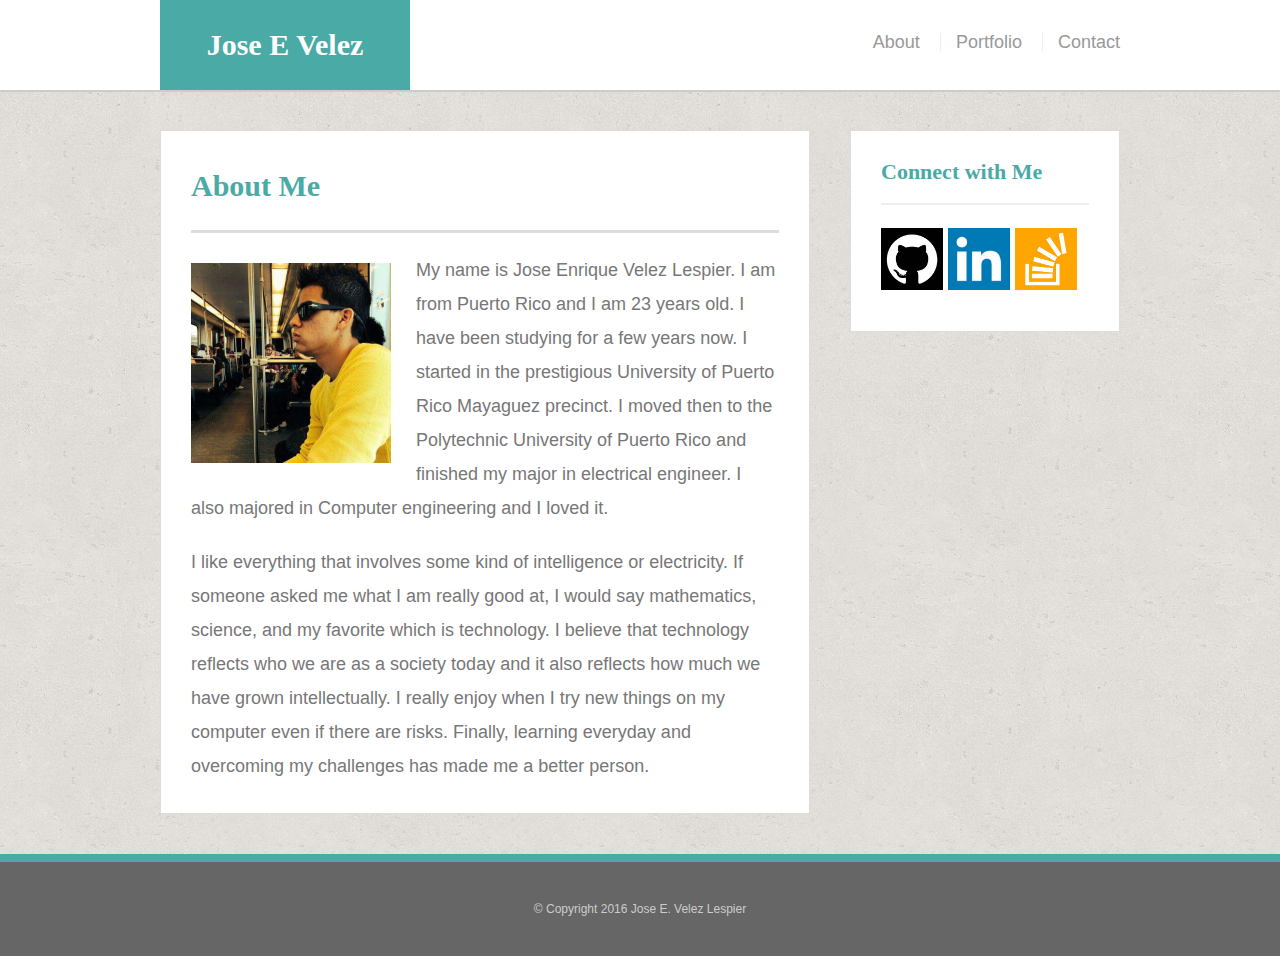
<file: index.html>
<!doctype html>
<html>
<head>
	<meta charset="UTF-8">
	<title>About | Your Name</title>
	<link rel="stylesheet" type="text/css" href="assets/css/reset.css">
	<link rel="stylesheet" type="text/css" href="assets/css/style.css">
	<meta name="viewport" content="width=device-width, initial-scale=1.0">
</head>
<body>

	<header id="masthead">
		<div class="container">
			<a href="index.html" id="logo">Jose E Velez</a>
			<nav>
				<a href="index.html">About</a>
				<a href="portfolio.html">Portfolio</a>
				<a href="contact.html">Contact</a>
			</nav>
		</div>
	</header>

	<div id="main-container" class="container">
		<section class="main-section">
			<h1>About Me</h1>

			<img src="assets/images/profilePicture.jpg" class="auth-image" alt="Jose E. Velez Lespier">

			<p>My name is Jose Enrique Velez Lespier.  I am from Puerto Rico and I am 23 years old.  I have been studying for a few years now. I started in the prestigious University of Puerto Rico Mayaguez precinct.  I moved then to the Polytechnic University of Puerto Rico and finished my major in electrical engineer.  I also majored in Computer engineering and I loved it.</p>

			<p>I like everything that involves some kind of intelligence or electricity.  If someone asked me what I am really good at, I would say mathematics, science, and my favorite which is technology.  I believe that technology reflects who we are as a society today and it also reflects how much we have grown intellectually.  I really enjoy when I try new things on my computer even if there are risks.  Finally, learning everyday and overcoming my challenges has made me a better person.</p>

		</section>

		<section class="sidebar">
			<div id="connect">
				<h2>Connect with Me</h2>

        <a href="#"><img src="assets/images/githubPicture.png" class="social" alt="GitHub" /></a>
        <a href="#"><img src="assets/images/linkedinPicture.png" class="social" alt="LinkedIn" /></a>
        <a href="#"><img src="assets/images/stackPicture.png" class="social" alt="Stack Overflow" /></a>
			</div>
		</section>
	</div>

	<footer>
		<div class="container">
			&copy; Copyright 2016 Jose E. Velez Lespier
		</div>
	</footer>
</body>
</html>
</file>
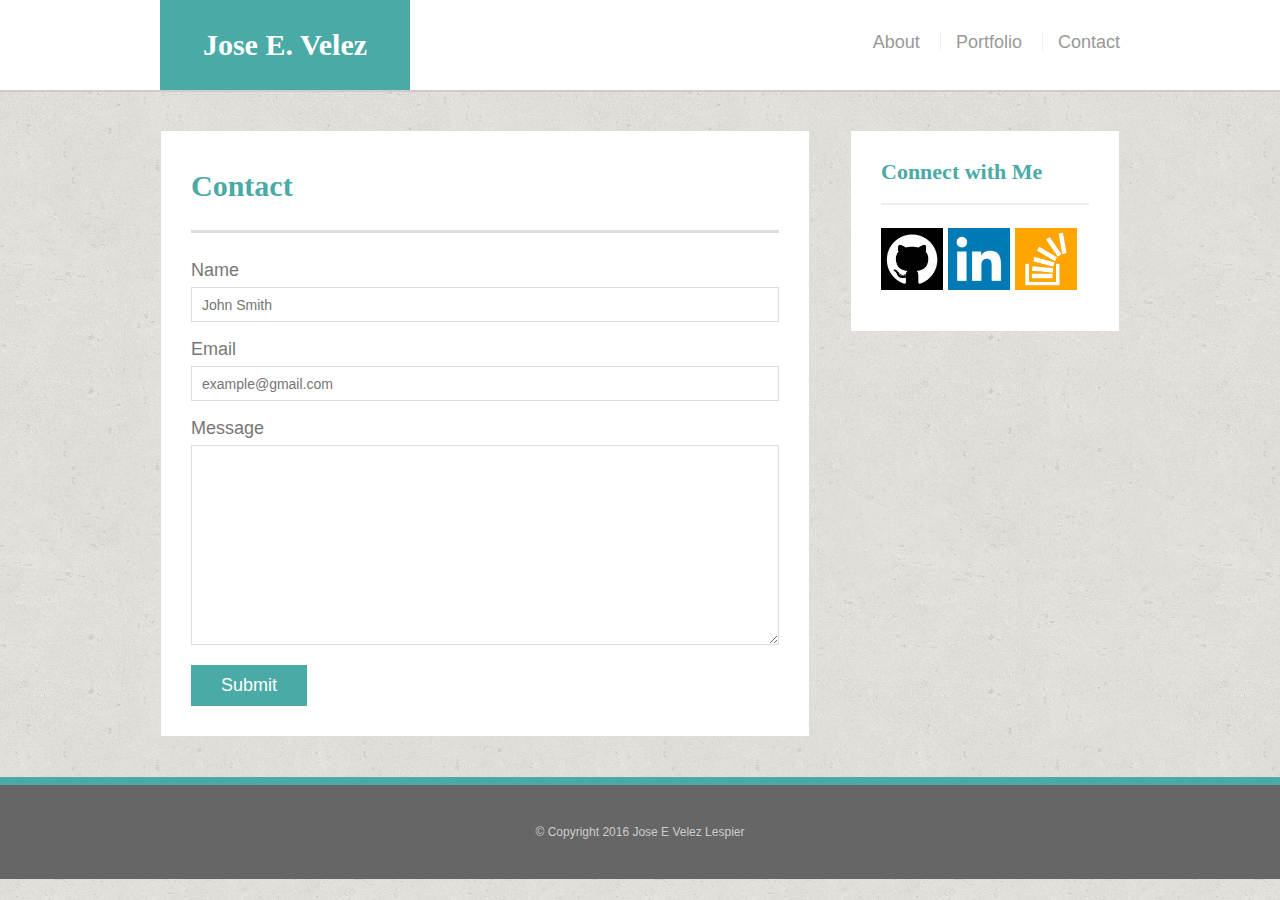
<file: contact.html>
<!doctype html>
<html>
<head>
	<meta charset="UTF-8">
	<title>Contact | Your Name</title>
	<link rel="stylesheet" type="text/css" href="assets/css/reset.css">
	<link rel="stylesheet" type="text/css" href="assets/css/style.css">
	<meta name="viewport" content="width=device-width, initial-scale=1.0">
</head>
<body>

	<header id="masthead">
		<div class="container">
			<a href="index.html" id="logo">Jose E. Velez</a>
			<nav>
				<a href="index.html">About</a>
				<a href="portfolio.html">Portfolio</a>
				<a href="contact.html">Contact</a>
			</nav>
		</div>
	</header>

	<div id="main-container" class="container">
		<section class="main-section">
			<h1>Contact</h1>

			<form id="contact-form">
				<ul>
					<li>
						<label for="name">Name</label>
						<input type="text" id="name" name="name" placeholder="John Smith" required="required">
					</li>
					<li>
						<label for="email">Email</label>
						<input type="email" id="email" name="email" placeholder="example@gmail.com" required="required">
					</li>
					<li>
						<label for="message">Message</label>
						<textarea id="message" name="message" required="required"></textarea>
					</li>
				</ul>
				<input type="submit">
			</form>

		</section>

		<section class="sidebar">
			<div id="connect">
				<h2>Connect with Me</h2>

        <a href="#"><img src="assets/images/githubPicture.png" class="social" alt="GitHub" /></a>
        <a href="#"><img src="assets/images/linkedinPicture.png" class="social" alt="LinkedIn" /></a>
        <a href="#"><img src="assets/images/stackPicture.png" class="social" alt="Stack Overflow" /></a>
			</div>
		</section>
	</div>

	<footer>
		<div class="container">
			&copy; Copyright 2016 Jose E Velez Lespier
		</div>
	</footer>
</body>
</html>
</file>
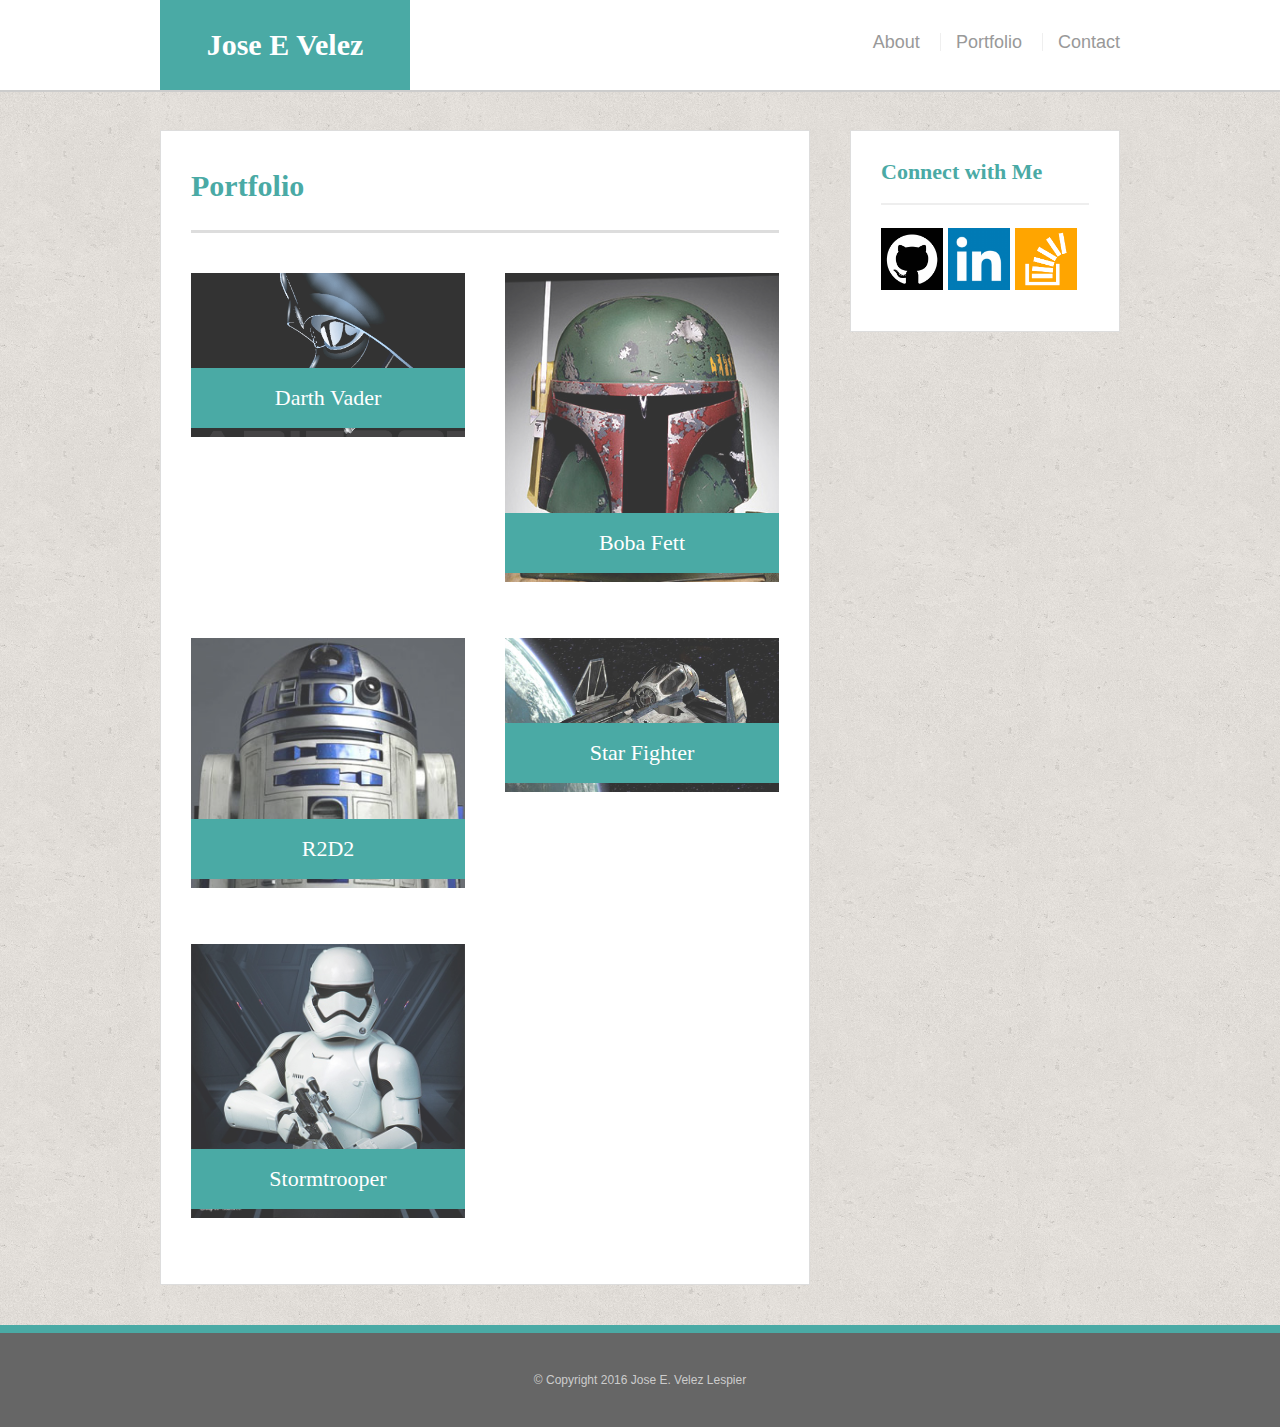
<file: portfolio.html>
<!doctype html>
<html>
<head>
	<meta charset="UTF-8">
	<title>Portfolio | Your Name</title>
	<link rel="stylesheet" type="text/css" href="assets/css/reset.css">
	<link rel="stylesheet" type="text/css" href="assets/css/style.css">
	<meta name="viewport" content="width=device-width, initial-scale=1.0">
</head>
<body>

	<header id="masthead">
		<div class="container">
			<a href="index.html" id="logo">Jose E Velez</a>
			<nav>
				<a href="index.html">About</a>
				<a href="portfolio.html">Portfolio</a>
				<a href="contact.html">Contact</a>
			</nav>
		</div>
	</header>

	<div id="main-container" class="container">
		<section class="main-section">
			<h1>Portfolio</h1>

			<div class="work">
				<img src="assets/images/darthVader.png" alt="Darth Vader">

				<h3>Darth Vader</h3>
			</div>
			<div class="work">
				<img src="assets/images/bobaFett.jpg" alt="Boba Fett">

				<h3>Boba Fett</h3>
			</div>
			<div class="work">
				<img src="assets/images/r2D2.jpg" alt="R2D2">

				<h3>R2D2</h3>
			</div>
			<div class="work">
				<img src="assets/images/starFighter.png" alt="Star Fighter">

				<h3>Star Fighter</h3>
			</div>
			<div class="work">
				<img src="assets/images/stormTrooper.jpg" alt="Stormtrooper">

				<h3>Stormtrooper</h3>
			</div>

		</section>

		<section class="sidebar">
			<div id="connect">
				<h2>Connect with Me</h2>

        <a href="#"><img src="assets/images/githubPicture.png" class="social" alt="GitHub" /></a>
        <a href="#"><img src="assets/images/linkedinPicture.png" class="social" alt="LinkedIn" /></a>
        <a href="#"><img src="assets/images/stackPicture.png" class="social" alt="Stack Overflow" /></a>
			</div>
		</section>
	</div>

	<footer>
		<div class="container">
			&copy; Copyright 2016 Jose E. Velez Lespier
		</div>
	</footer>
</body>
</html>
</file>
<file: assets/css/style.css>
body {
	background: url("../images/cork-wallet.png");
	font-size: 18px;
	line-height: 34px;
	font-family: 'Arial', 'Helvetica Neue', Helvetica, sans-serif;
	color: #777;
}

* {
	box-sizing: border-box;
}

/*general*/

.container {
	width: 100%;
	max-width: 960px;
	margin: 0 auto;
	clear: both;
}
h1, 
h2,
h3,
p {
	margin-bottom: 20px;
}
p:last-child {
	margin-bottom: 0;
}
h1, h2, h3 {
	font-family: 'Georgia', Times, Times New Roman, serif;
	font-weight: 700;
	color: #4aaaa5;
}
h1 {
	font-size: 30px;
	line-height: 49px;
	border-bottom: 3px solid #ddd;
	padding-bottom: 20px;
}
h2,
h3 {
	font-size: 22px;
}

/*header*/

#masthead {
	background: #fff;
	margin: 0 0 30px;
	z-index: 99;
	color: #fff;
	overflow: auto;
	border-bottom: 2px solid #ccc;
	position: fixed;
	width: 100%;
}
#logo {
	width: 250px;
	height: 90px;
	background: #4aaaa5;
	float: left;
	font-family: 'Georgia', Times, Times New Roman, serif;
	text-align: center;
	line-height: 90px;
	color: #fff;
	font-weight: 700;
	font-size: 30px;
	text-decoration: none;
}
nav {
	float: right;
	margin-top: 25px;
}
nav a {
	color: #999;
	text-decoration: none;
	margin-left: 15px;
	display: inline-block;
	border-left: 1px solid #efefef;
	padding-left: 15px;
	line-height: 18px;
}
nav a:first-child {
	border-left: 0 none;
}

/*footer*/

footer {
	background: #666;
	color: #fff;
	padding: 30px 0;
	clear: both;
	border-top: 8px solid #4aaaa5;
	color: #ccc;
	font-size: 12px;
	text-align: center;
}

/*sidebar*/

.sidebar {
	background: #fff;
	padding: 30px;
	width: 100%;
	max-width: 270px;
	float: right;
	border: 1px solid #ddd;
	margin-bottom: 20px;
}
h3,
.sidebar h2 {
	border-bottom: 2px solid #eee;
	padding-bottom: 20px;
	margin-bottom: 15px;
	line-height: 22px;
}
.social {
	width: 62px;
	height: 62px;
	margin-top: 8px;
	margin-right: 5px;
}
.social:last-child {
	margin-right: 0;
}

/*main*/

#main-container {
	padding-top: 130px;
}
.main-section {
	background: #fff;
	padding: 30px;
	margin: 0 0 40px 0;
	width: 100%;
	max-width: 650px;
	float: left;
	border: 1px solid #ddd;
}

/*portfolio page*/

.work {
	width: 274px;
	overflow: auto;
	position: relative;
	float: left;
	margin: 20px 0 25px;
}
.work:nth-child(even) {
	margin-right: 40px;
}
.work img {
	width: 100%;
	border: 0 none;
	opacity: .8;
}
.work h3 {
	border-bottom: 0;
	background: #4aaaa5;
	color: #fff;
	text-align: center;
	position: absolute;
	padding: 15px;
	width: 100%;
	bottom: 20px;
	line-height: 30px;
	margin-bottom: 0;
	font-weight: 300;
}
.auth-image {
	width: 200px;
	height: auto;
	margin-top: 10px;
	float: left;
	margin-right: 25px;
}

/*contact page*/

#contact-form ul {
	margin-bottom: 20px;
}
#contact-form li {
	margin-bottom: 10px;
}
label,
input[type=text],
input[type=email],
textarea {
	display: block;
	width: 100%;
}
input[type=text],
input[type=email],
textarea {
	height: 35px;
	border: 1px solid #ddd;
	padding: 0 10px;
	font-size: 14px;
}
textarea {
	height: 200px;
}
input[type=submit] {
	background: #4aaaa5;
	border: 0 none;
	color: #fff;
	font-size: 18px;
	padding: 10px 30px;
	cursor: pointer;
}

/*Media Queries */

@media screen and (max-width:980px)
{
	.container 
	{
		width: 100%;
	}
	.main-section 
	{
		width: 68%;
		margin-left: 1%;
		margin-right: 1%;
	}
	.sidebar
	{
		width: 28%;
		margin-left: 1%;
		margin-right: 1%;
	}
	nav
	{
		margin-right: 4%;
	}



}

@media screen and (max-width:768px)
{
	.container 
	{
		width: 100%;
	}
	.main-section 
	{
		width: 84%;
		margin-right: 8%;
		margin-left: 8%;
	}
	.sidebar
	{
		width: 84%;
		float: left;
		margin-right: 8%;
		margin-left: 8%;
	}
	nav
	{
		margin-right: 4%;
	}
}

@media screen and (max-width:640px)
{
	.container 
	{
		width: 100%;
	}
	.main-section 
	{
		width: 84%;
		margin-right: 8%;
		margin-left: 8%;
		margin-top: 5%;
	}
	.sidebar
	{
		width: 84%;
		float: left;
		margin-right: 8%;
		margin-left: 8%;
	}
	nav
	{
		width: 80%;
		margin-right: 4%;
		margin-left: 10%;

	}

	#logo
	{
		width: 100%;
	}

	nav a 
	{
		width: 25%;
	}

}
</file>
